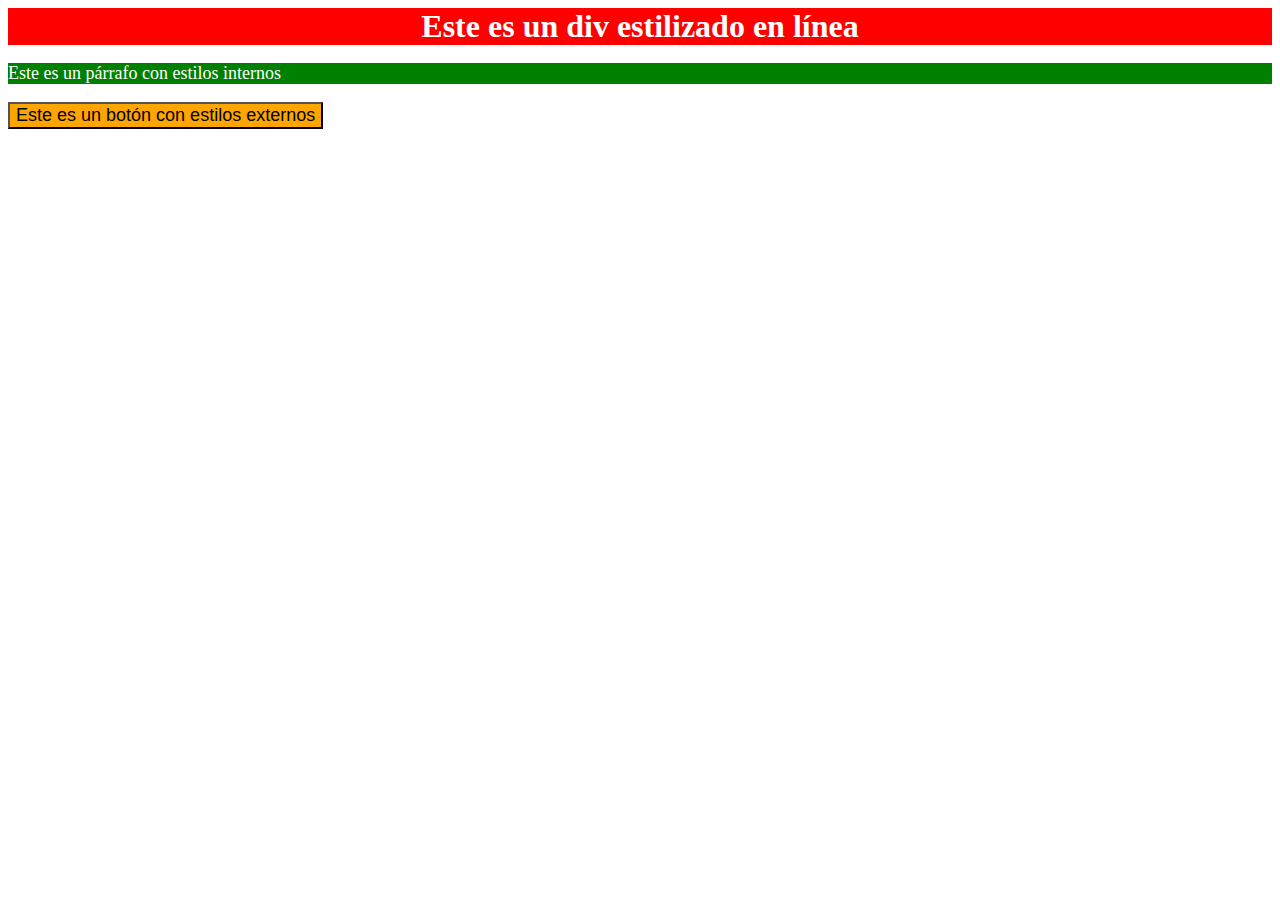
<file: Tas-Ej-CSS/TA10/index.html>
<!DOCTYPE html>
<html lang="en">
<head>
  <meta charset="UTF-8">
  <title>TA10 - CSS</title>

  <!-- Estilos Internos (para <p>) -->
  <style>
    p {
      background-color: green;
      color: white;
      font-size: 18px;
    }
  </style>

  <!-- Estilos Externos (para <button>) -->
  <link rel="stylesheet" href="styles.css">
</head>
<body>

  <!-- Estilos Inline (para <div>) -->
  <div style="background-color: red; color: white; font-size: 32px; text-align: center; font-weight: bold;">
    Este es un div estilizado en línea
  </div>

  <p>Este es un párrafo con estilos internos</p>

  <button>Este es un botón con estilos externos</button>

</body>
</html>
</file>
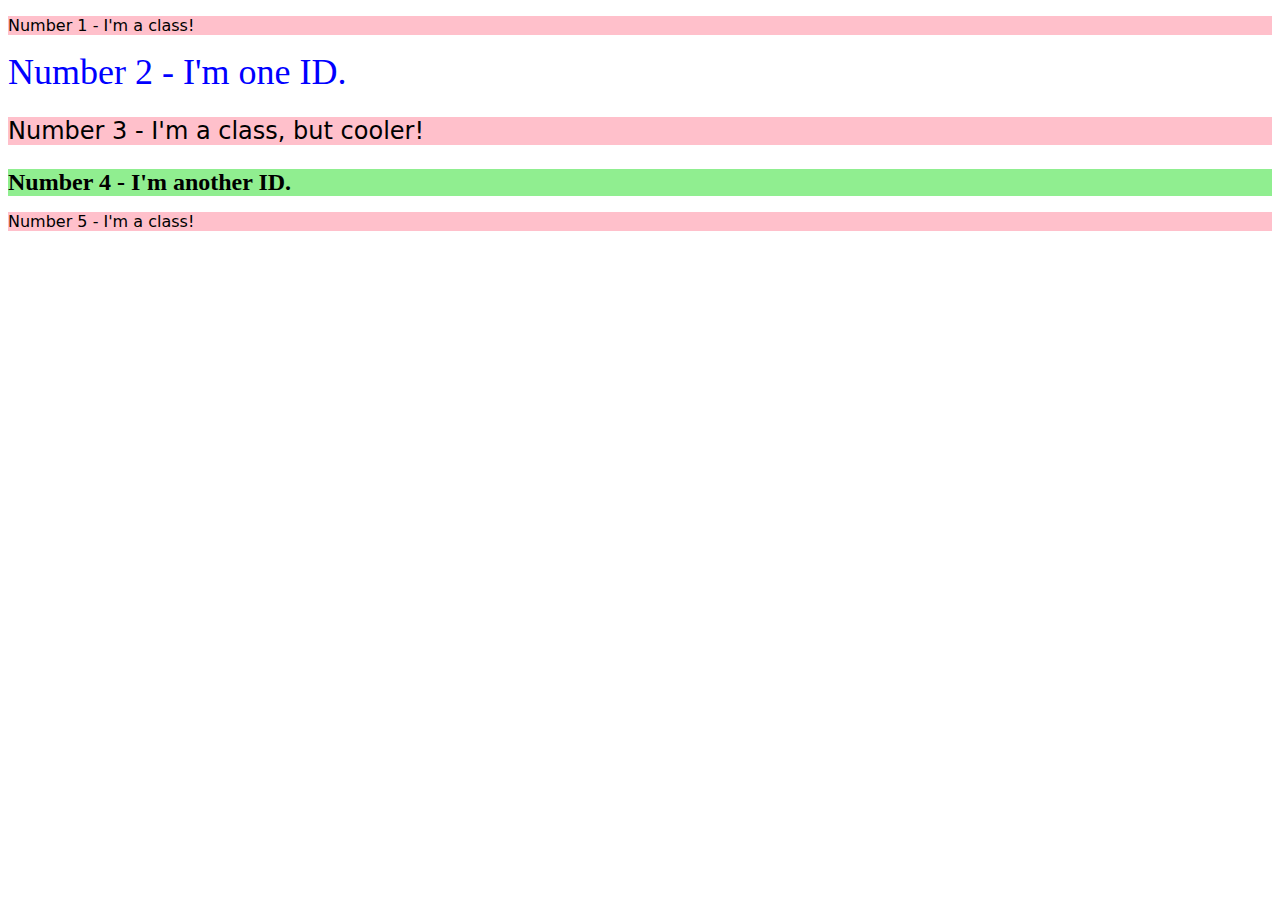
<file: Tas-Ej-CSS/TA11/index.html>
<!DOCTYPE html>
<html lang="en">
<head>
  <meta charset="UTF-8">
  <title>TA11</title>
  <link rel="stylesheet" href="style.css">
</head>
<body>

  <p class="odd">Number 1 - I'm a class!</p>
  <div id="first">Number 2 - I'm one ID.</div>
  <p class="odd cool">Number 3 - I'm a class, but cooler!</p>
  <div id="second">Number 4 - I'm another ID.</div>
  <p class="odd">Number 5 - I'm a class!</p>

</body>
</html>
</file>
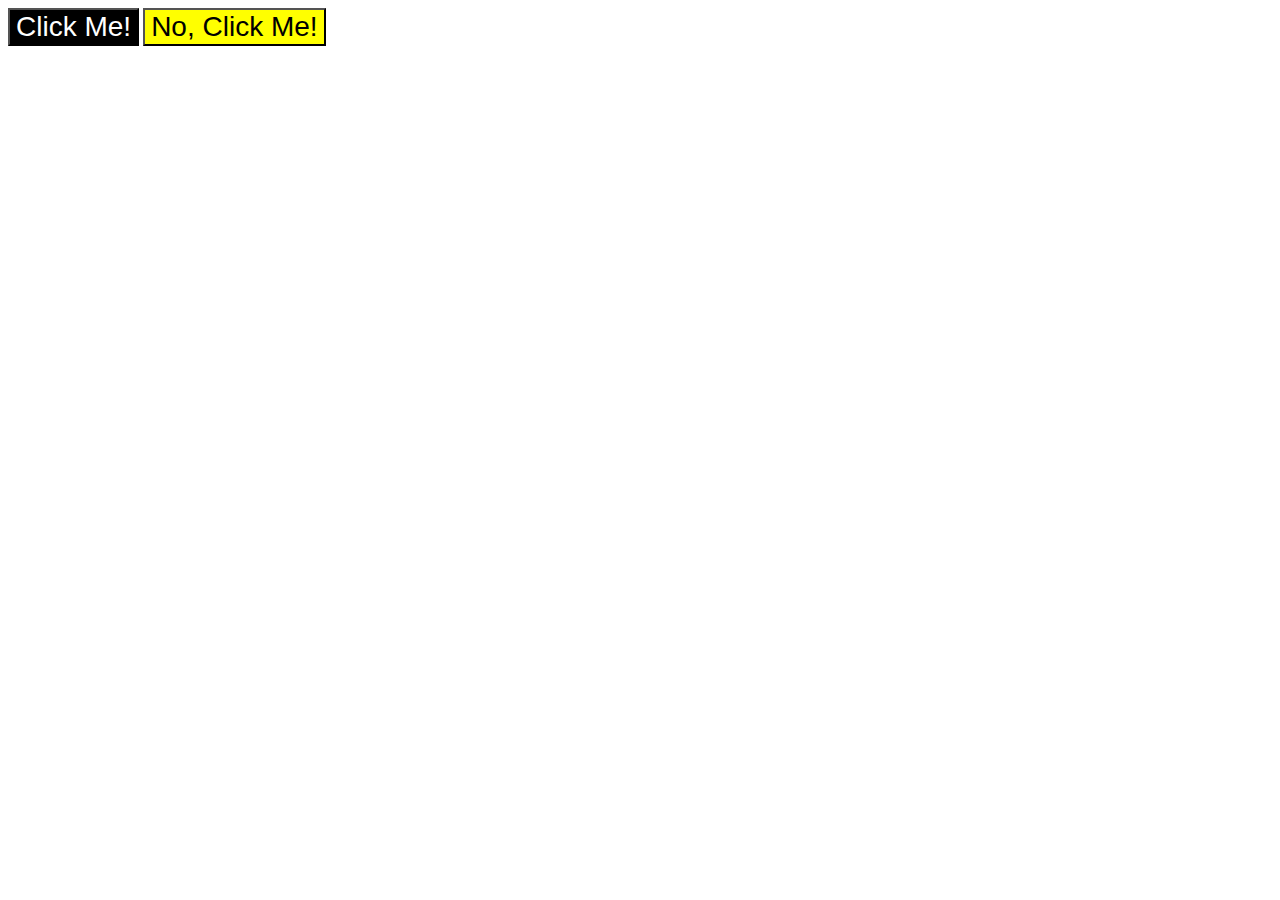
<file: Tas-Ej-CSS/TA12/index.html>
<!DOCTYPE html>
<html lang="en">
<head>
  <meta charset="UTF-8">
  <title>TA12</title>
  <link rel="stylesheet" href="style.css">
</head>
<body>

  <button class="black">Click Me!</button>
  <button class="yellow">No, Click Me!</button>

</body>
</html>
</file>
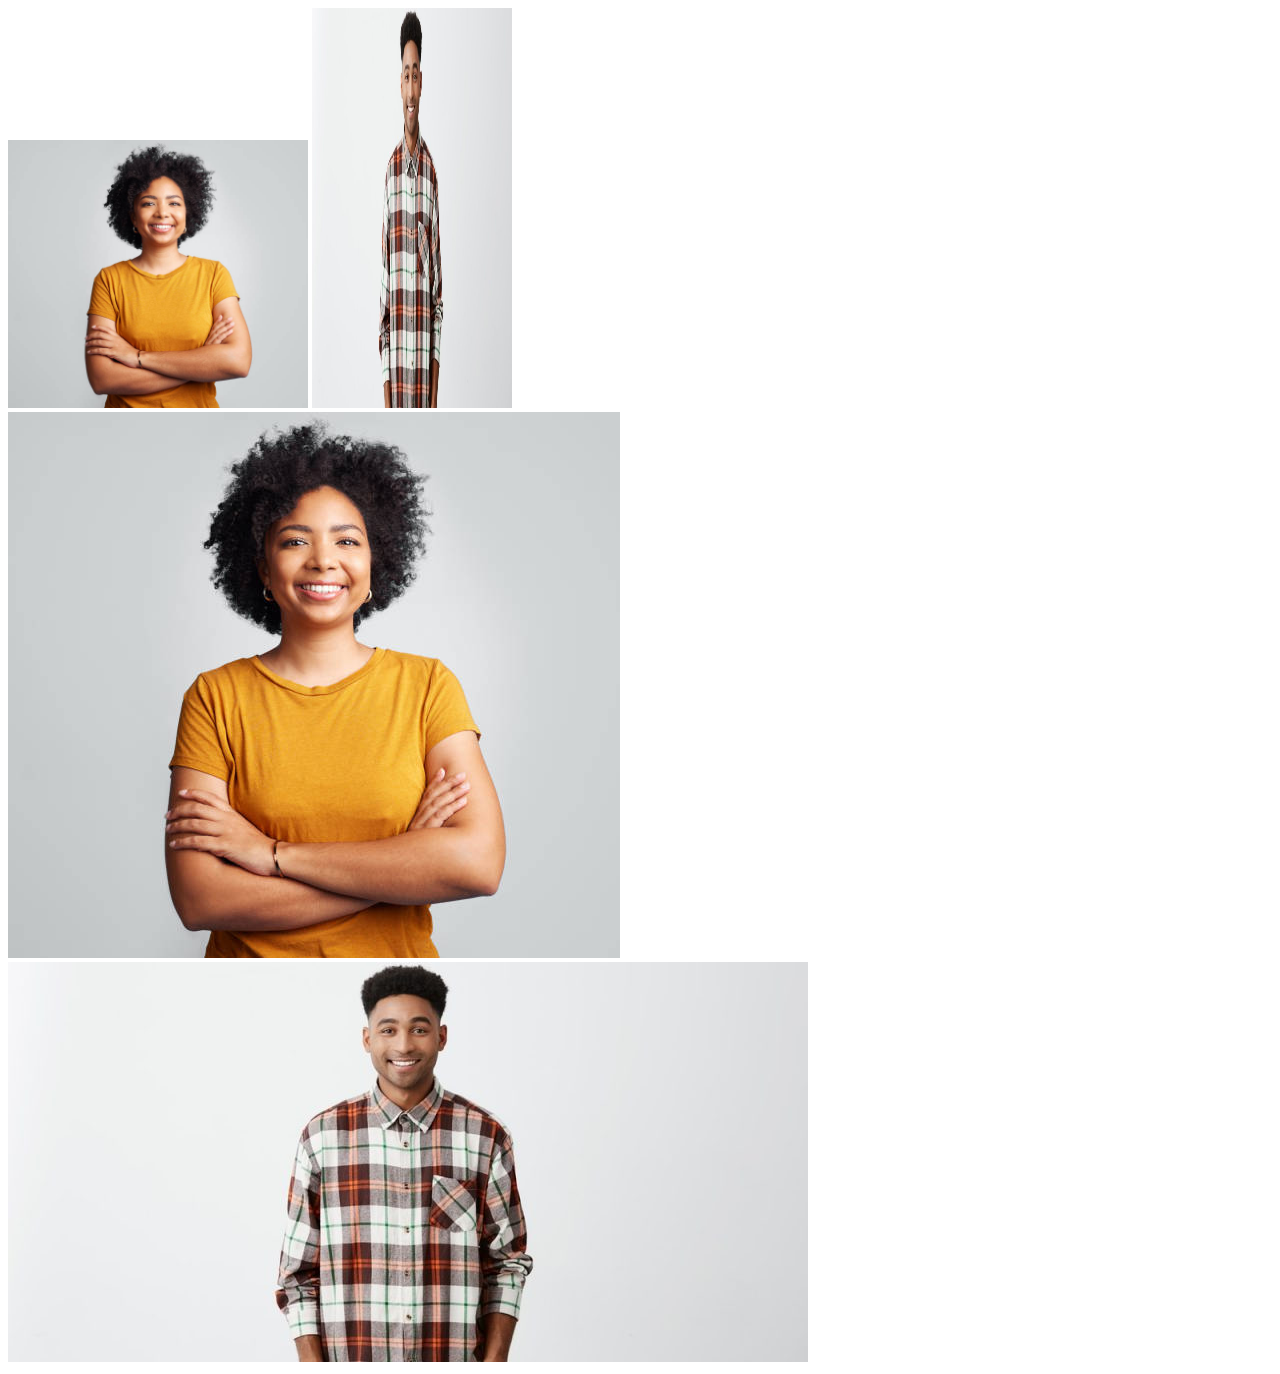
<file: Tas-Ej-CSS/TA13/index.html>
<!DOCTYPE html>
<html lang="en">
<head>
  <meta charset="UTF-8">
  <title>TA13</title>
  <link rel="stylesheet" href="style.css">
</head>
<body>

  <div>
    <img class="avatar proportioned" src="img1.jpg" alt="Imagen proporcionada">
    <img class="avatar distorted" src="img2.jpg" alt="Imagen proporcionada">
  </div>

  <div>
    <img class="original proportioned" src="img1.jpg" alt="Imagen proporcionada">
    <img class="original distorted" src="img2.jpg" alt="Imagen proporcionada">
  </div>

</body>
</html>
</file>
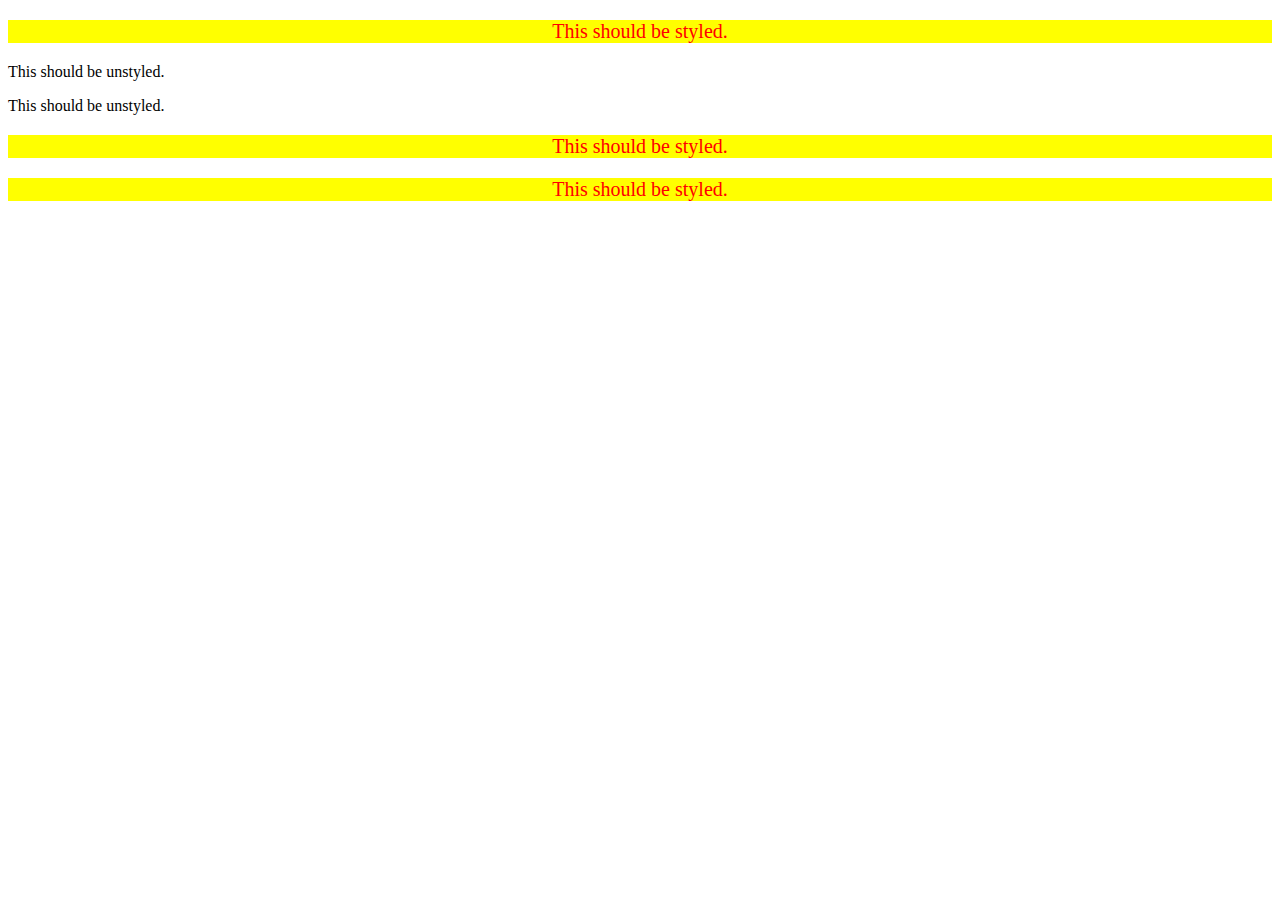
<file: Tas-Ej-CSS/TA14/index.html>
<!DOCTYPE html>
<html lang="en">
<head>
  <meta charset="UTF-8">
  <title>TA14</title>
  <link rel="stylesheet" href="style.css">
</head>
<body>

  <div class="container">
    <p class="text">This should be styled.</p>
  </div>

  <p class="text">This should be unstyled.</p>
  <p class="text">This should be unstyled.</p>

  <div class="container">
    <p class="text">This should be styled.</p>
    <p class="text">This should be styled.</p>
  </div>

</body>
</html>
</file>
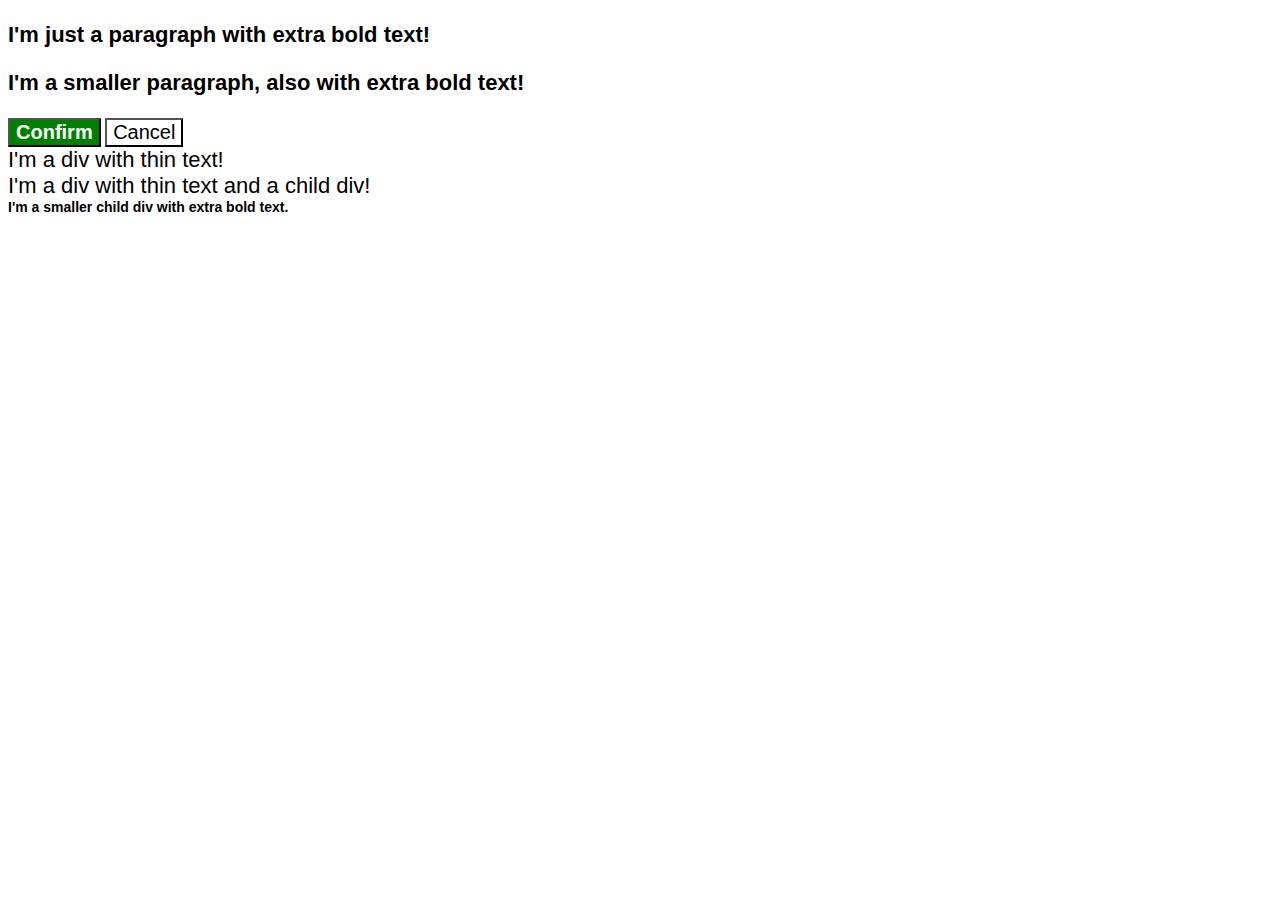
<file: Tas-Ej-CSS/TA15/index.html>
<!DOCTYPE html>
<html lang="en">
<head>
  <meta charset="UTF-8">
  <title>TA15</title>
  <link rel="stylesheet" href="style.css">
</head>
<body>

  <p class="para">I'm just a paragraph with extra bold text!</p>
  <p class="para small-para">I'm a smaller paragraph, also with extra bold text!</p>

  <button id="confirm-button" class="button confirm">Confirm</button>
  <button id="cancel-button" class="button cancel">Cancel</button>

  <div class="text">I'm a div with thin text!</div>
  <div class="text">I'm a div with thin text and a child div!
    <div class="text child">I'm a smaller child div with extra bold text.</div>
  </div>

</body>
</html>
</file>
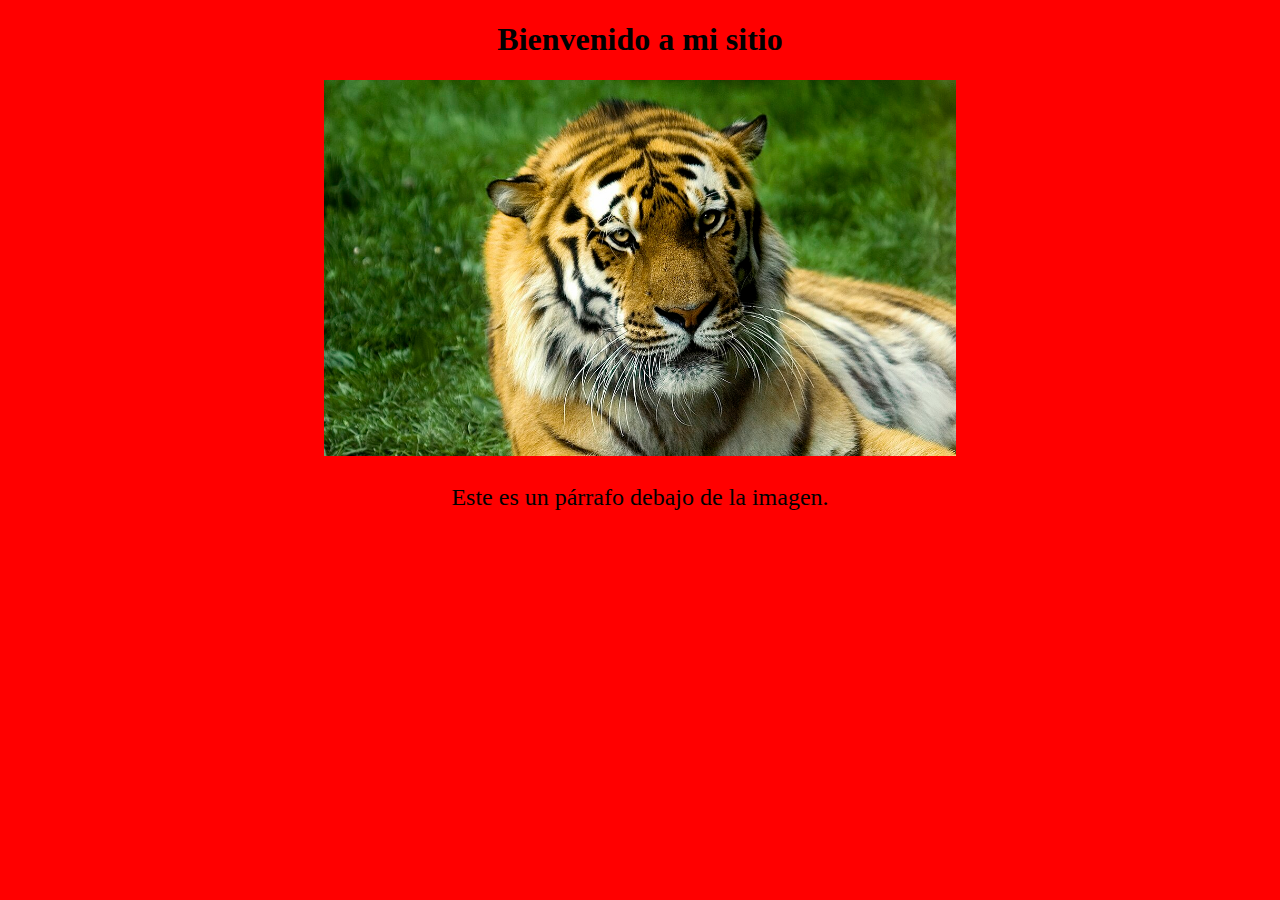
<file: Tas-Ej-CSS/TA16/index.html>
<!DOCTYPE html>
<html lang="en">
<head>
  <meta charset="UTF-8">
  <title>TA16</title>
  <link rel="stylesheet" href="style.css">
</head>
<body>

  <h1>Bienvenido a mi sitio</h1>
  <img src="imagen.jpg" alt="Imagen central">
  <p>Este es un párrafo debajo de la imagen.</p>

</body>
</html>
</file>
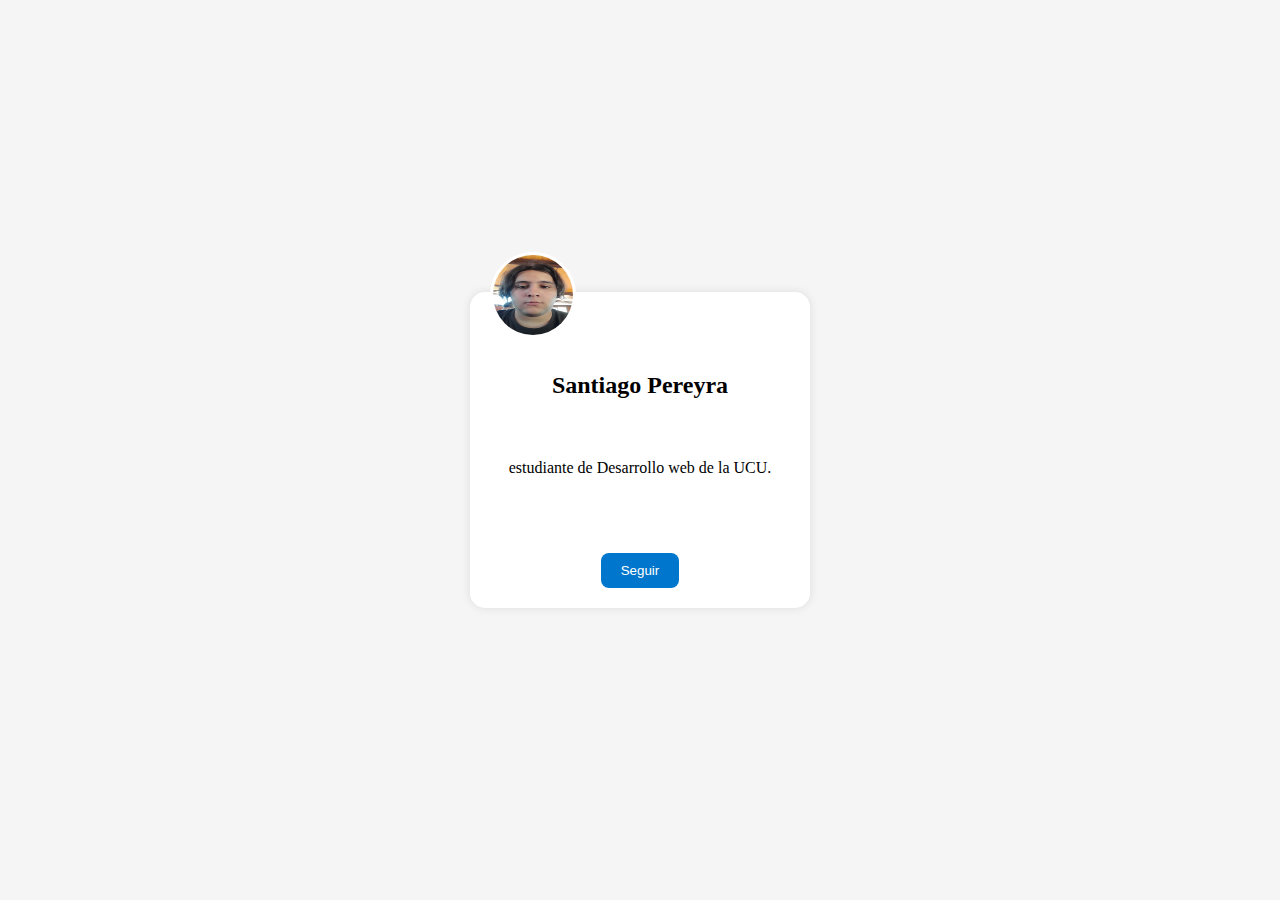
<file: Tas-Ej-CSS/TA17/index.html>
<!DOCTYPE html>
<html lang="en">
<head>
  <meta charset="UTF-8">
  <title>TA17</title>
  <link rel="stylesheet" href="style.css">
</head>
<body>

  <div class="card">
    <img src="Avatar.jpeg" alt="Avatar">
    <h2>Santiago Pereyra</h2>
    <p>estudiante de Desarrollo web de la UCU.</p>
    <button>Seguir</button>
  </div>

</body>
</html>
</file>
<file: Tas-Ej-CSS/TA10/styles.css>
button {
    background-color: orange;
    font-size: 18px;
  }
</file>
<file: Tas-Ej-CSS/TA11/style.css>
.odd {
    background-color: pink;
    font-family: Verdana, "DejaVu Sans", sans-serif;
  }
  
  #first {
    color: blue;
    font-size: 36px;
  }
  
  .cool {
    font-size: 24px;
  }
  
  #second {
    background-color: lightgreen;
    font-size: 24px;
    font-weight: bold;
  }
</file>
<file: Tas-Ej-CSS/TA12/style.css>
.black, .yellow {
    font-size: 28px;
    font-family: Helvetica, "Times New Roman", sans-serif;
  }
  
  .black {
    background-color: black;
    color: white;
  }
  
  .yellow {
    background-color: yellow;
  }
</file>
<file: Tas-Ej-CSS/TA13/style.css>
.avatar.proportioned {
    width: 300px;
    height: auto;
  }
  
  .avatar.distorted {
    width: 200px;
    height: 400px;
  }
</file>
<file: Tas-Ej-CSS/TA14/style.css>
.container .text {
    background-color: yellow;
    color: red;
    font-size: 20px;
    text-align: center;
  }
</file>
<file: Tas-Ej-CSS/TA15/style.css>
body {
    font-family: Arial, Helvetica, sans-serif;
  }
  
  .para,
  .small-para {
    color: hsl(0, 0%, 0%);
    font-weight: 800;
  }
  
  .small-para {
    font-size: 14px;
  }
  
  .para {
    font-size: 22px;
  }
  
  .button {
    font-size: 20px;
  }
  
  .confirm {
    background: green;
    color: white;
    font-weight: bold;
  }
  
  .button.cancel {
    background-color: rgb(255, 255, 255);
    color: rgb(0, 0, 0);
  }
  
  div.text {
    color: rgb(0, 0, 0);
    font-size: 22px;
    font-weight: 100;
  }
  
  div.text.child {
    color: rgb(0, 0, 0);
    font-weight: 800;
    font-size: 14px;
  }
</file>
<file: Tas-Ej-CSS/TA16/style.css>
body {
    text-align: center;
    background-color: red;
  }
  
  img {
    width: 50%;
  }
  
  p {
    font-size: 24px;
  }
  
  /* Pantallas medianas */
  @media (max-width: 768px) {
    body {
      background-color: green;
    }
  
    img {
      width: 70%;
    }
  
    p {
      font-size: 18px;
    }
  }
  
  /* Pantallas pequeñas */
  @media (max-width: 425px) {
    body {
      background-color: blue;
    }
  
    img {
      width: 100%;
    }
  
    p {
      font-size: 14px;
    }
  }
</file>
<file: Tas-Ej-CSS/TA17/style.css>
body {
    margin: 0;
    height: 100vh;
    display: flex;
    justify-content: center;
    align-items: center;
    background-color: #f5f5f5;
  }
  
  .card {
    position: relative;
    width: 300px;
    padding: 20px;
    background: white;
    border-radius: 15px;
    box-shadow: 0 0 10px rgba(0, 0, 0, 0.1);
    text-align: center;
  }
  
  .card img {
    position: absolute;
    top: -40px;
    left: 20px;
    width: 80px;
    height: 80px;
    border-radius: 50%;
    border: 3px solid white;
  }
  
  .card h2,
  .card p,
  .card button {
    margin-top: 60px;
  }
  
  button {
    margin-top: 15px;
    padding: 10px 20px;
    border: none;
    background-color: #0077cc;
    color: white;
    border-radius: 8px;
    cursor: pointer;
  }
</file>
